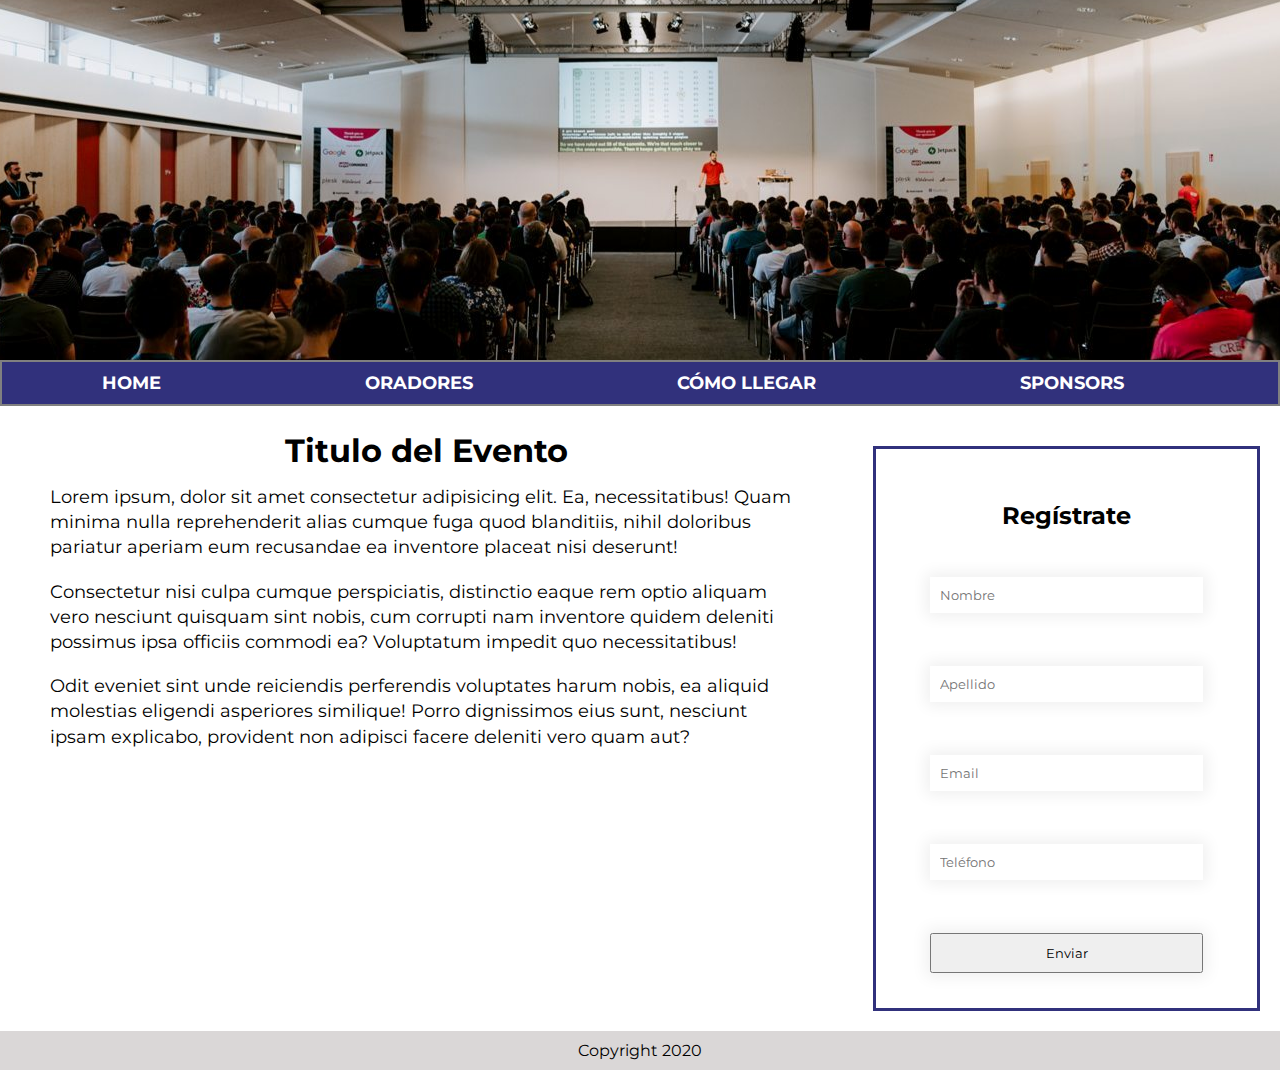
<file: index.html>
<!DOCTYPE html>
<html lang="en">

<head>
    <meta charset="UTF-8">
    <meta name="viewport" content="width=device-width, initial-scale=1.0">
    <title>Home</title>
    <link rel="stylesheet" href="./css/style.css">
</head>

<body>
    <header class="header-image">
    </header>
    <nav>
        <ul class="nav-links">
            <a href="/">
                <li>Home</li>
            </a>
            <a href="./oradores.html">
                <li>Oradores</li>
            </a>
            <a href="./como-llegar.html">
                <li>Cómo Llegar</li>
            </a>
            <a href="./sponsors.html">
                <li>Sponsors</li>
            </a>
        </ul>
    </nav>


    <section class="home-body">
        <div class="col-1">
            <h1 class="titulo">Titulo del Evento</h1>
            <p>Lorem ipsum, dolor sit amet consectetur adipisicing elit. Ea, necessitatibus! Quam minima nulla
                reprehenderit alias cumque fuga quod blanditiis, nihil doloribus pariatur aperiam eum recusandae ea
                inventore placeat nisi deserunt!</p><br>
            <p>Consectetur nisi culpa cumque perspiciatis, distinctio eaque rem optio aliquam vero nesciunt quisquam
                sint nobis, cum corrupti nam inventore quidem deleniti possimus ipsa officiis commodi ea? Voluptatum
                impedit quo necessitatibus!</p><br>
            <p>Odit eveniet sint unde reiciendis perferendis voluptates harum nobis, ea aliquid molestias eligendi
                asperiores similique! Porro dignissimos eius sunt, nesciunt ipsam explicabo, provident non adipisci
                facere deleniti vero quam aut?</p><br>
        </div>

        <div class="col-2">
            <aside>
                <h2 class="registrate">Regístrate</h2>
                <form action="./envio-satisfactorio.html" method="GET" id="formulario" target="_blank"
                    autocomplete="off">

                    <input type="text" name="nombre" placeholder="Nombre" required><br><br><br>

                    <input type="text" name="apellido" placeholder="Apellido" required><br><br><br>

                    <input type="email" name="email" placeholder="Email" required><br><br><br>

                    <input type="tel" name="telefono" placeholder="Teléfono" size="15"><br><br><br>

                    <input type="submit" value="Enviar">
                </form>
            </aside>
        </div>
    </section>

    <footer>Copyright 2020</footer>
</body>

</html>
</file>
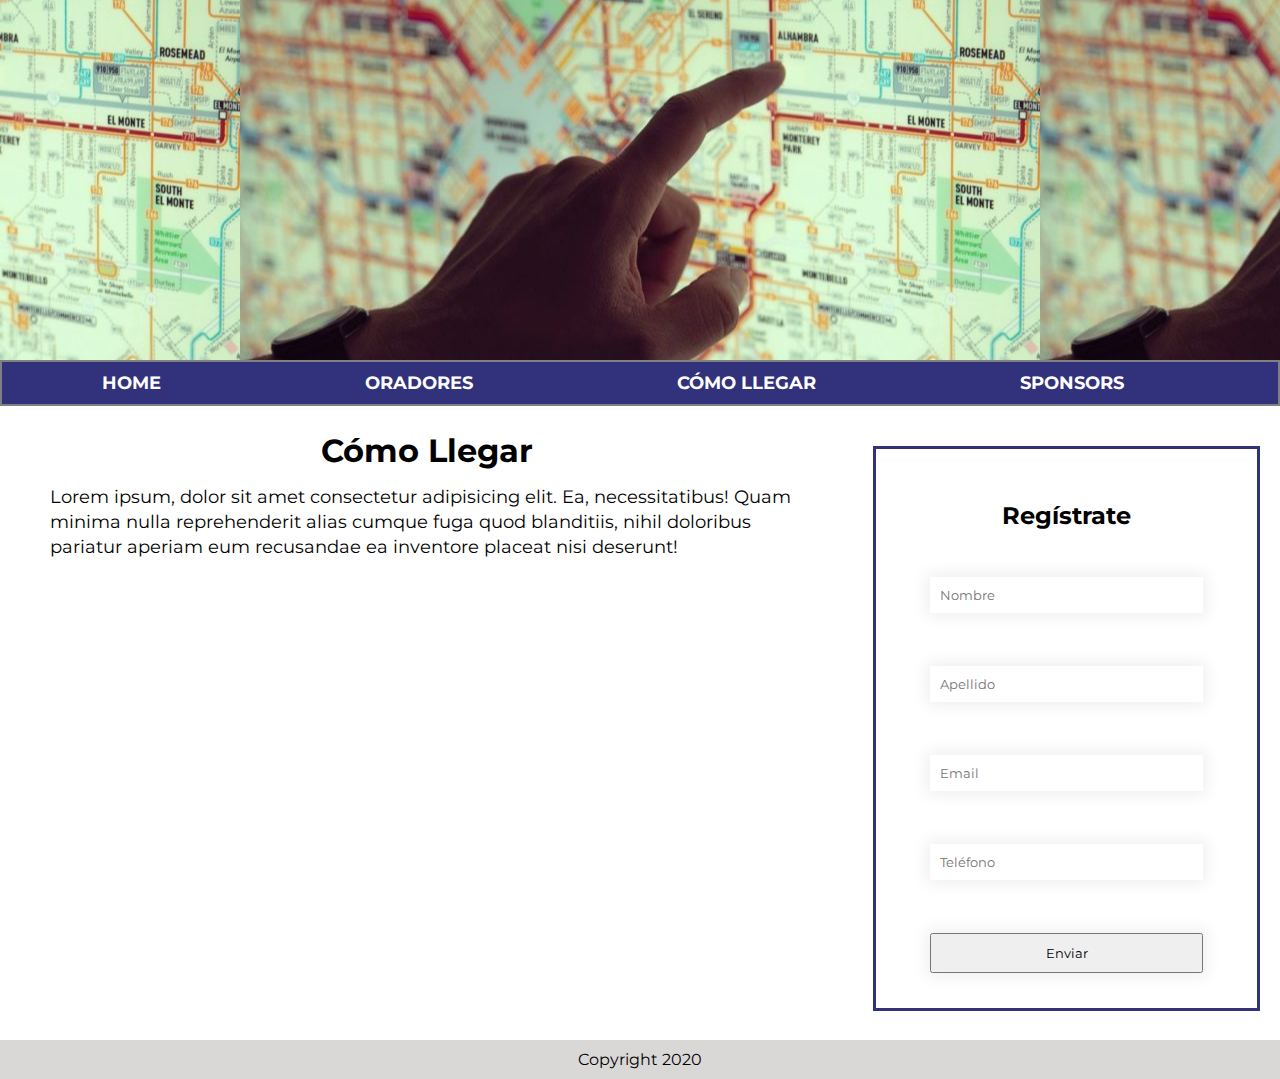
<file: como-llegar.html>
<!DOCTYPE html>
<html lang="en">

<head>
    <meta charset="UTF-8">
    <meta name="viewport" content="width=device-width, initial-scale=1.0">
    <title>Cómo Llegar</title>
    <link rel="stylesheet" href="./css/style.css">
</head>

<body>
    <header class="header-image-como-llegar">
    </header>
    <nav>
        <ul class="nav-links">
            <a href="index.html">
                <li>Home</li>
            </a>
            <a href="./oradores.html">
                <li>Oradores</li>
            </a>
            <a href="./como-llegar.html">
                <li>Cómo Llegar</li>
            </a>
            <a href="./sponsors.html">
                <li>Sponsors</li>
            </a>
        </ul>
    </nav>


    <section class="home-body">
        <div class="col-1">
            <h1 class="titulo">Cómo Llegar</h1>
            <p>Lorem ipsum, dolor sit amet consectetur adipisicing elit. Ea, necessitatibus! Quam minima nulla
                reprehenderit alias cumque fuga quod blanditiis, nihil doloribus pariatur aperiam eum recusandae ea
                inventore placeat nisi deserunt!</p>
            <div class="map">
                <figure class="map-large">
                    <iframe
                        src="https://www.google.com/maps/embed?pb=!1m18!1m12!1m3!1d3284.84650003153!2d-58.43501348530755!3d-34.58275038046497!2m3!1f0!2f0!3f0!3m2!1i1024!2i768!4f13.1!3m3!1m2!1s0x95bcca7e632398bb%3A0x4a04a7d2382de3df!2sAcamica!5e0!3m2!1sen!2sar!4v1601510202045!5m2!1sen!2sar"
                        width="600" height="450" frameborder="0" style="border:0;" allowfullscreen=""
                        aria-hidden="false" tabindex="0"></iframe>
                </figure>

                <figure class="map-mobile">
                    <iframe
                        src="https://www.google.com/maps/embed?pb=!1m18!1m12!1m3!1d3284.84650003153!2d-58.43501348530755!3d-34.58275038046497!2m3!1f0!2f0!3f0!3m2!1i1024!2i768!4f13.1!3m3!1m2!1s0x95bcca7e632398bb%3A0x4a04a7d2382de3df!2sAcamica!5e0!3m2!1sen!2sar!4v1601510202045!5m2!1sen!2sar"
                        width="300" height="450" frameborder="0" style="border:0;" allowfullscreen=""
                        aria-hidden="false" tabindex="0"></iframe>
                </figure>
            </div>
        </div>

        <div class="col-2">
            <aside>
                <h2 class="registrate">Regístrate</h2>
                <form action="./envio-satisfactorio.html" method="GET" id="formulario" target="_blank"
                    autocomplete="off">

                    <input type="text" name="nombre" placeholder="Nombre" required><br><br><br>

                    <input type="text" name="apellido" placeholder="Apellido" required><br><br><br>

                    <input type="email" name="email" placeholder="Email" required><br><br><br>

                    <input type="tel" name="telefono" placeholder="Teléfono" size="15"><br><br><br>

                    <input type="submit" value="Enviar">
                </form>
            </aside>
        </div>
    </section>

    <footer>Copyright 2020</footer>
</body>

</html>
</file>
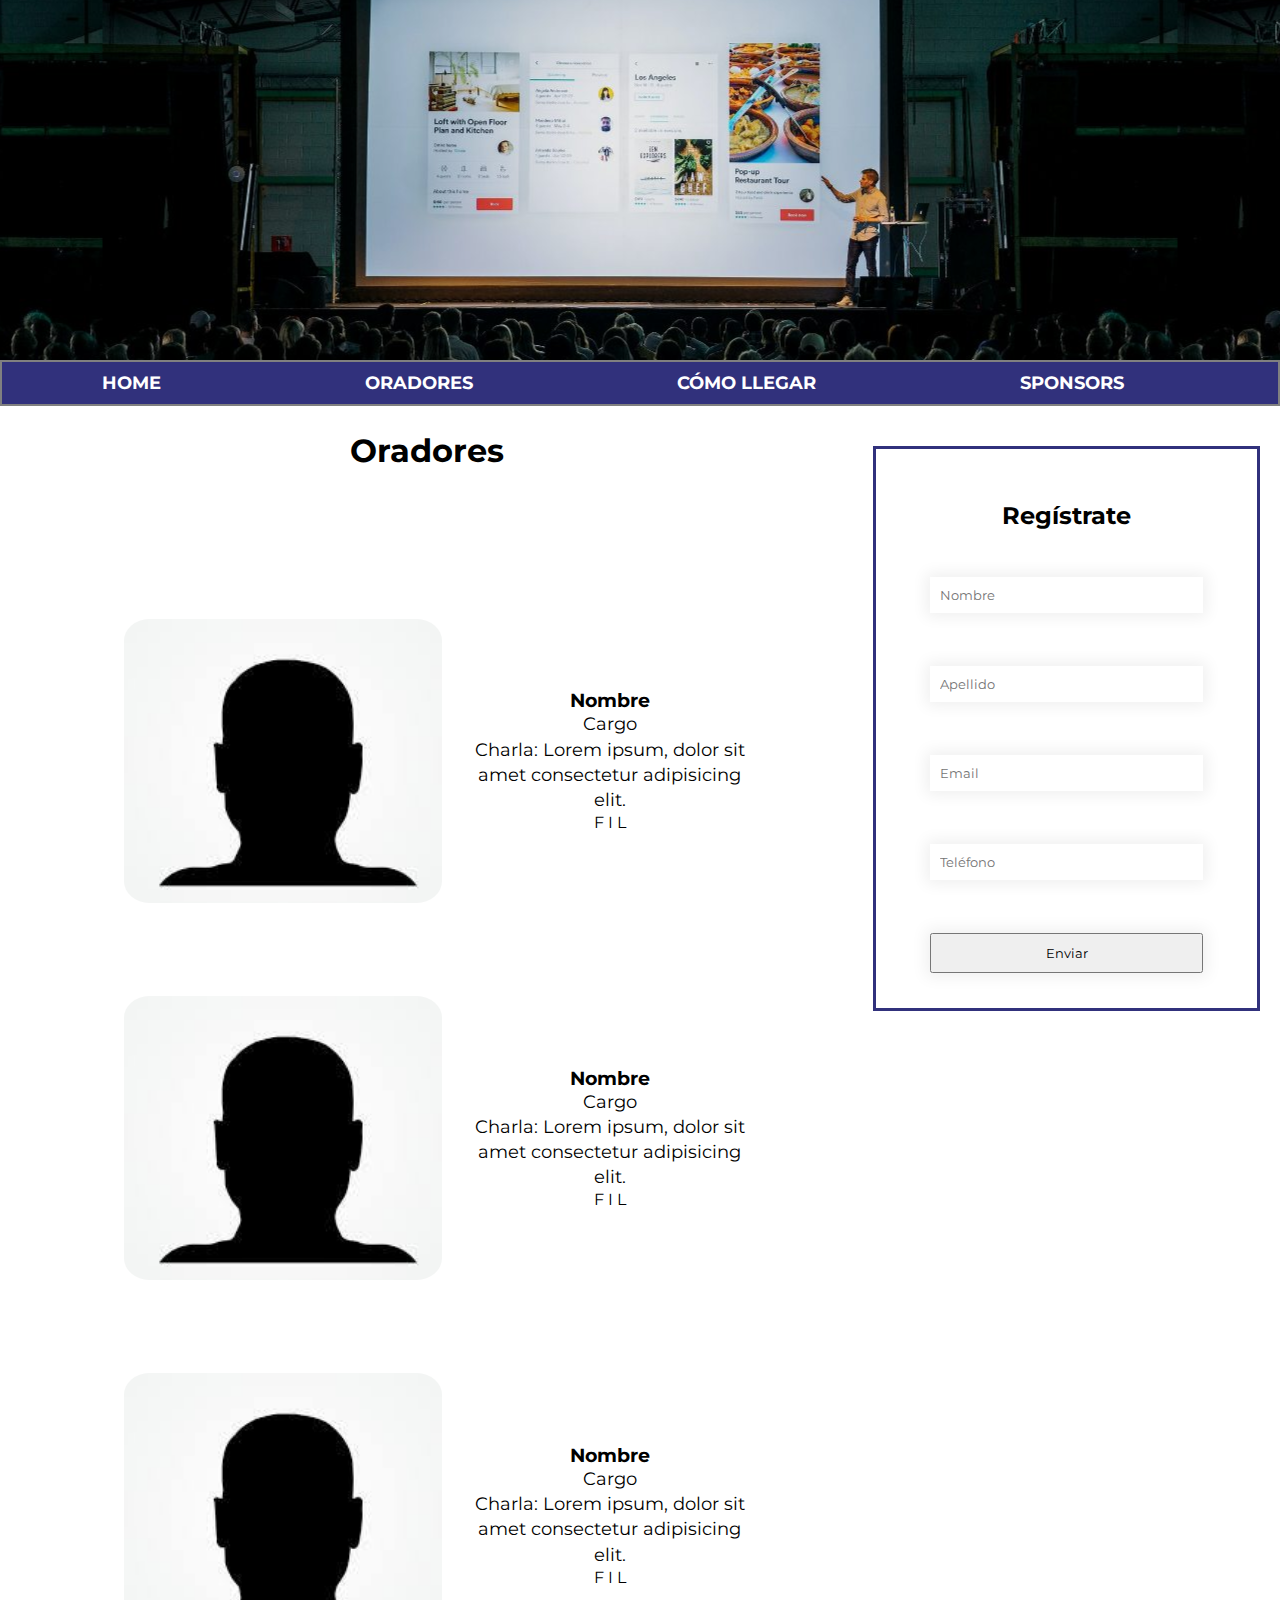
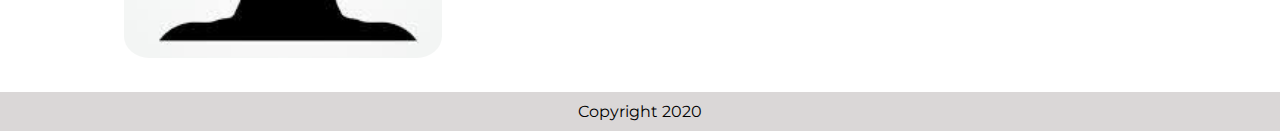
<file: oradores.html>
<!DOCTYPE html>
<html lang="en">

<head>
    <meta charset="UTF-8">
    <meta name="viewport" content="width=device-width, initial-scale=1.0">
    <title>Oradores</title>
    <link rel="stylesheet" href="./css/style.css">
</head>

<body>
    <header class="header-image-oradores"></header>
    <nav>
        <ul class="nav-links">
            <a href="index.html">
                <li>Home</li>
            </a>
            <a href="./oradores.html">
                <li>Oradores</li>
            </a>
            <a href="./como-llegar.html">
                <li>Cómo Llegar</li>
            </a>
            <a href="./sponsors.html">
                <li>Sponsors</li>
            </a>
        </ul>
    </nav>


    <section class="home-body">
        <div class="col-1">
            <h1 class="titulo titulo-oradores">Oradores</h1>

            <div class="col-1-oradores">
                <div class="card">
                    <img src="./assets/oradores-4.jpg" class="oradores" alt="person">
                    <div class="card-container">
                        <h3>Nombre</h3>
                        <p>Cargo</p>
                        <p>Charla: Lorem ipsum, dolor sit amet consectetur adipisicing elit.</p>
                        <ul>
                            <li>F</li>
                            <li>I</li>
                            <li>L</li>
                        </ul>
                    </div>
                </div>

                <div class="card">
                    <img src="./assets/oradores-4.jpg" class="oradores" alt="man with glasses">
                    <div class="card-container">
                        <h3>Nombre</h3>
                        <p>Cargo</p>
                        <p>Charla: Lorem ipsum, dolor sit amet consectetur adipisicing elit.</p>
                        <ul>
                            <li>F</li>
                            <li>I</li>
                            <li>L</li>
                        </ul>
                    </div>
                </div>

                <div class="card">
                    <img src="./assets/oradores-4.jpg" class="oradores" alt="woman">
                    <div class="card-container">
                        <h3>Nombre</h3>
                        <p>Cargo</p>
                        <p>Charla: Lorem ipsum, dolor sit amet consectetur adipisicing elit.</p>
                        <ul>
                            <li>F</li>
                            <li>I</li>
                            <li>L</li>
                        </ul>
                    </div>
                </div>
            </div>
        </div>

        <div class="col-2">
            <aside>
                <h2 class="registrate">Regístrate</h2>
                <form action="./envio-satisfactorio.html" method="GET" id="formulario" target="_blank"
                    autocomplete="off">

                    <input type="text" name="nombre" placeholder="Nombre" required><br><br><br>

                    <input type="text" name="apellido" placeholder="Apellido" required><br><br><br>

                    <input type="email" name="email" placeholder="Email" required><br><br><br>

                    <input type="tel" name="telefono" placeholder="Teléfono" size="15"><br><br><br>

                    <input type="submit" value="Enviar">
                </form>
            </aside>
        </div>
    </section>

    <footer>Copyright 2020</footer>
</body>

</html>
</file>
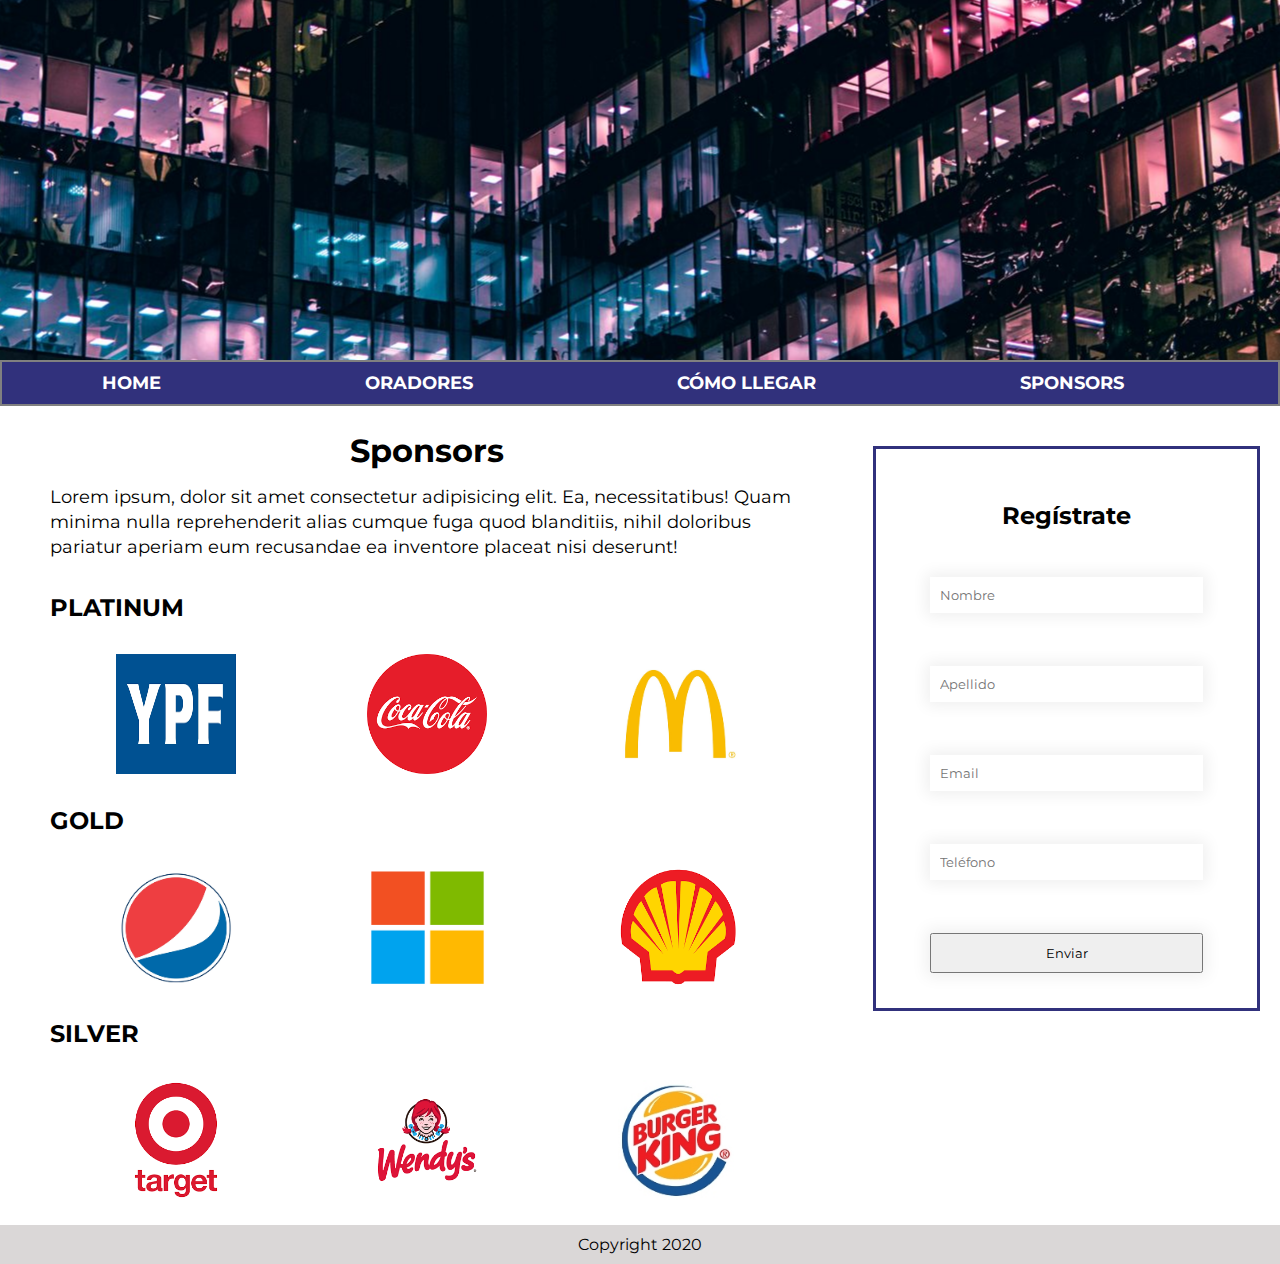
<file: sponsors.html>
<!DOCTYPE html>
<html lang="en">

<head>
    <meta charset="UTF-8">
    <meta name="viewport" content="width=device-width, initial-scale=1.0">
    <title>Sponsors</title>
    <link rel="stylesheet" href="./css/style.css">
</head>

<body>
    <header class="header-image-sponsors"></header>
    <nav>
        <ul class="nav-links">
            <a href="/">
                <li>Home</li>
            </a>
            <a href="./oradores.html">
                <li>Oradores</li>
            </a>
            <a href="./como-llegar.html">
                <li>Cómo Llegar</li>
            </a>
            <a href="./sponsors.html">
                <li>Sponsors</li>
            </a>
        </ul>
    </nav>


    <section class="home-body">
        <div class="col-1">
            <h1 class="titulo">Sponsors</h1>
            <p>Lorem ipsum, dolor sit amet consectetur adipisicing elit. Ea, necessitatibus! Quam minima nulla
                reprehenderit alias cumque fuga quod blanditiis, nihil doloribus pariatur aperiam eum recusandae ea
                inventore placeat nisi deserunt!</p>

            <div class="sponsors">
                <h2>PLATINUM</h2>
                <div class="sponsor-logos">
                    <img src="./assets/sponsors.png" alt="">
                    <img src="./assets/sponsors2.png" alt="">
                    <img src="./assets/sponsors3.png" alt="">
                </div>

                <h2>GOLD</h2>
                <div class="sponsor-logos">
                    <img src="./assets/sponsors4.png" alt="">
                    <img src="./assets/sponsors5.png" alt="">
                    <img src="./assets/sponsors6.png" alt="">
                </div>

                <h2>SILVER</h2>
                <div class="sponsor-logos">
                    <img src="./assets/sponsors7.png" width="200px" alt="">
                    <img src="./assets/sponsors8.png" alt="">
                    <img src="./assets/sponsors9.jpg" alt="">
                </div>
            </div>
        </div>

        <div class="col-2">
            <aside>
                <h2 class="registrate">Regístrate</h2>
                <form action="./envio-satisfactorio.html" method="GET" id="formulario" target="_blank"
                    autocomplete="off">

                    <input type="text" name="nombre" placeholder="Nombre" required><br><br><br>

                    <input type="text" name="apellido" placeholder="Apellido" required><br><br><br>

                    <input type="email" name="email" placeholder="Email" required><br><br><br>

                    <input type="tel" name="telefono" placeholder="Teléfono" size="15"><br><br><br>

                    <input type="submit" value="Enviar">
                </form>
            </aside>
        </div>
    </section>

    <footer>Copyright 2020</footer>
</body>

</html>
</file>
<file: css/style.css>
@import url("https://fonts.googleapis.com/css2?family=Montserrat&display=swap");
* {
  padding: 0;
  margin: 0;
  -webkit-box-sizing: border-box;
          box-sizing: border-box;
  font-family: 'Montserrat', sans-serif;
}

.home-body {
  display: -ms-grid;
  display: grid;
  -ms-grid-columns: 2fr 1fr;
      grid-template-columns: 2fr 1fr;
  -ms-grid-rows: 1fr;
      grid-template-rows: 1fr;
}

.col-1 {
  padding: 25px 50px;
}

.col-2 {
  padding: 25px 10px;
  margin-top: 20px;
  margin-right: 30px;
}

.titulo {
  margin-bottom: 15px;
  text-align: center;
}

figure {
  margin-left: 10%;
}

.registrate {
  text-align: center;
}

.header-image {
  height: 40vh;
  width: 100%;
  background-image: url("../assets/home-image.jpg");
  background-position: center 35%;
}

.header-image-oradores {
  height: 40vh;
  width: 100%;
  background-image: url("../assets/oradores-img.jpg");
  background-position: center 60%;
}

.header-image-sponsors {
  height: 40vh;
  width: 100%;
  background-image: url("../assets/sponsors.jpg");
  background-position: center 55%;
}

.header-image-como-llegar {
  height: 40vh;
  width: 100%;
  background-image: url("../assets/como-llegar.jpg");
  background-position: center 35%;
}

nav {
  border: gray 2px solid;
}

nav ul li {
  display: -webkit-inline-box;
  display: -ms-inline-flexbox;
  display: inline-flex;
  list-style: none;
  -webkit-box-pack: center;
      -ms-flex-pack: center;
          justify-content: center;
  -webkit-box-orient: horizontal;
  -webkit-box-direction: normal;
      -ms-flex-direction: row;
          flex-direction: row;
  padding: 10px 100px;
  text-transform: uppercase;
  font-weight: 700;
  font-size: 18px;
}

a, a:link {
  text-decoration: none;
}

nav {
  background: #02025ed0;
}

nav ul li {
  color: white;
}

nav ul li:hover {
  background: white;
  color: #02025ed0;
  -webkit-transition: ease .3s;
  transition: ease .3s;
}

#formulario {
  margin-bottom: 15px;
  -webkit-box-shadow: 5px 5pxs gray;
          box-shadow: 5px 5pxs gray;
  text-align: center;
}

input {
  margin-top: 15px;
  padding: 10px;
  width: 80%;
  -webkit-box-shadow: 0 0 15px 4px rgba(0, 0, 0, 0.062);
          box-shadow: 0 0 15px 4px rgba(0, 0, 0, 0.062);
}

input:not([type=submit]) {
  border: 2px rgba(128, 128, 128, 0.877);
}

p {
  line-height: 1.4;
  font-size: 18px;
}

aside {
  border: 3px solid #02025ed0;
  padding: 20px;
}

.sponsor-logos {
  display: -webkit-box;
  display: -ms-flexbox;
  display: flex;
  -ms-flex-wrap: wrap;
      flex-wrap: wrap;
  -webkit-box-orient: horizontal;
  -webkit-box-direction: normal;
      -ms-flex-direction: row;
          flex-direction: row;
  height: auto;
  -ms-flex-pack: distribute;
      justify-content: space-around;
  margin-top: 2rem;
}

div img {
  width: 120px;
  height: auto;
  -webkit-box-pack: justify;
      -ms-flex-pack: justify;
          justify-content: space-between;
}

h2 {
  margin: 2rem 0px;
}

.oradores {
  border-radius: 5%;
  width: 100%;
  height: auto;
  padding: 0.5rem;
  margin: 1rem;
}

.card {
  display: -webkit-inline-box;
  display: -ms-inline-flexbox;
  display: inline-flex;
  -webkit-box-orient: horizontal;
  -webkit-box-direction: normal;
      -ms-flex-direction: row;
          flex-direction: row;
  width: 100%;
  height: 50%;
}

.card-container {
  display: -webkit-box;
  display: -ms-flexbox;
  display: flex;
  -webkit-box-orient: vertical;
  -webkit-box-direction: normal;
      -ms-flex-direction: column;
          flex-direction: column;
  -webkit-box-pack: center;
      -ms-flex-pack: center;
          justify-content: center;
}

ul li {
  list-style: none;
  display: -webkit-inline-box;
  display: -ms-inline-flexbox;
  display: inline-flex;
}

.col-1-oradores {
  padding: 25px 50px;
  display: -webkit-box;
  display: -ms-flexbox;
  display: flex;
  -ms-flex-wrap: wrap;
      flex-wrap: wrap;
}

.titulo-oradores {
  height: 10%;
  text-align: center;
}

footer {
  background-color: rgba(209, 205, 205, 0.801);
  text-align: center;
  padding: 10px 0;
}

@media screen and (min-width: 330px) {
  .home-body {
    display: block;
    overflow-x: hidden;
  }
  .header-image-como-llegar, .header-image-sponsors, .header-image-oradores, .header-image {
    display: none;
  }
  .col-1-oradores {
    padding: 0;
  }
  .card {
    display: block;
    margin-bottom: 45px;
  }
  .card-container {
    text-align: center;
    display: block;
  }
  .col-2 {
    margin-right: 0;
    padding: 0;
  }
  aside {
    margin: 20px;
  }
  .oradores {
    margin: 0;
    border-radius: 10%;
  }
  .map-large {
    display: none;
  }
  figure {
    margin-left: 0;
  }
}

@media screen and (min-width: 600px) {
  .header-image-como-llegar, .header-image-sponsors, .header-image-oradores, .header-image {
    display: block;
  }
  .home-body {
    display: -ms-grid;
    display: grid;
    -ms-grid-columns: 2fr 1fr;
        grid-template-columns: 2fr 1fr;
    -ms-grid-rows: 1fr;
        grid-template-rows: 1fr;
  }
  .col-1-oradores {
    padding: 25px 50px;
  }
  .card {
    display: -webkit-inline-box;
    display: -ms-inline-flexbox;
    display: inline-flex;
  }
  .card-container {
    -webkit-box-pack: center;
        -ms-flex-pack: center;
            justify-content: center;
    display: -webkit-box;
    display: -ms-flexbox;
    display: flex;
  }
  .col-2 {
    margin-right: 0;
    padding: 0;
  }
  .oradores {
    margin: 1rem;
    border-radius: 10%;
  }
  .map-mobile {
    display: none;
  }
  .map-large {
    display: block;
    margin-left: 10%;
  }
}
/*# sourceMappingURL=style.css.map */
</file>
